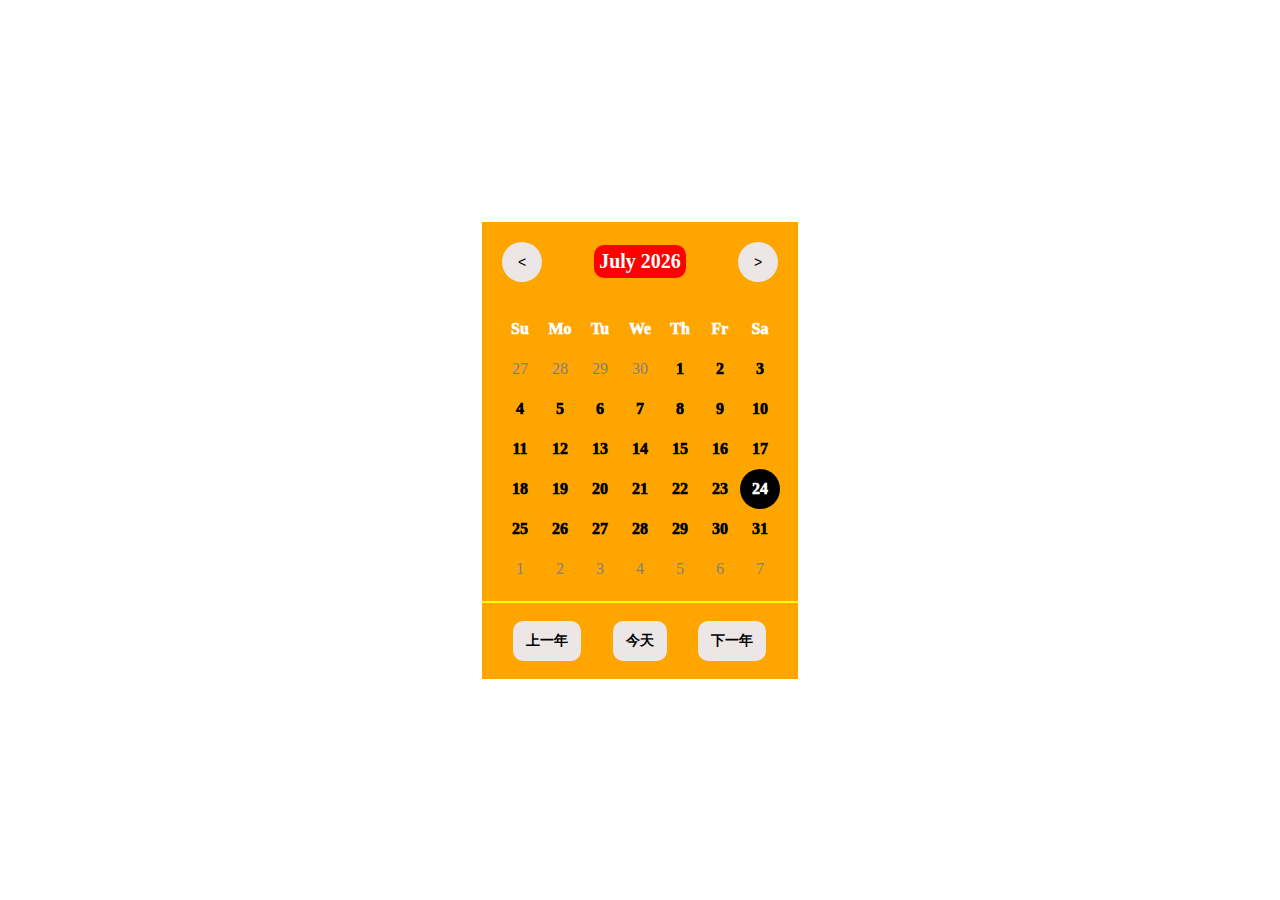
<file: calendar.html>
<!DOCTYPE html>
<html>
    <head>
        <title>calendar</title>
        <link rel="stylesheet" href="css/calendar.css">
        <script type="text/javascript" src="js/calendar.js"></script>
    </head>
    <body>
        <div class="calendar">
            <div class="calendar-bar">
                <button class="prev btn"><span>&lt;</span></button>
                <div class="current-month"></div>
                <button class="next btn"><span>&gt;</span></button>
            </div>
            <div class="calendar-content">
                <div class="weekdays-name">
                    <div class="days-name">Su</div>
                    <div class="days-name">Mo</div>
                    <div class="days-name">Tu</div>
                    <div class="days-name">We</div>
                    <div class="days-name">Th</div>
                    <div class="days-name">Fr</div>
                    <div class="days-name">Sa</div>
                </div>
                <div class="calendar-days"></div>
            </div>
            <div class="goto_buttons">
                <button type="button" class="gotobtn prev-year">上一年</button>
                <button type="button" class="gotobtn today">今天</button>
                <button type="button" class="gotobtn next-year">下一年</button>
            </div>
        </div>
    </body>
</html>
</file>
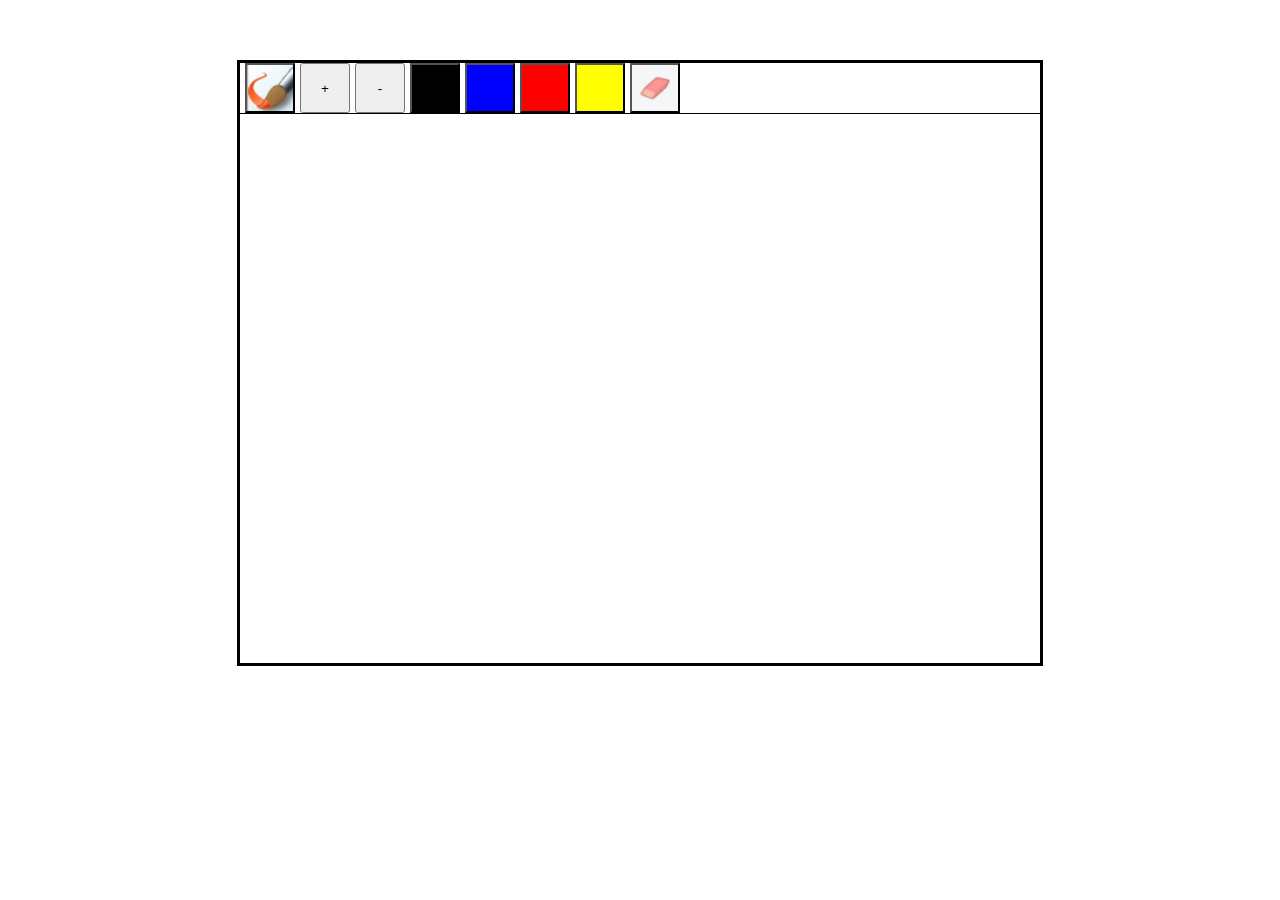
<file: canvas.html>
<!DOCTYPE html>
<html>
    <head>
        <meta charset="utf-8">
        <title>画图</title>
        <link rel="stylesheet" href="css/canvas.css">
        <script type="text/javascript" src="js/canvas.js"></script>
    </head>
    <body>
        <div id="box">
            <div id="ToolBar">
                <button type="button" class="pen" value="black"></button>
                <input type="button" value="+">
                <input type="button" value="-">
                <button type="button" value="black" style="background: black;"></button>
                <button type="button" value="blue" style="background: blue;"></button>
                <button type="button" value="red" style="background: red;"></button>
                <button type="button" value="yellow" style="background: yellow;"></button>
                <button type="button" value="white" class="rubber"></button>
            </div>
            <canvas id="can" height="550px" width="800px"></canvas>
        </div>
    </body>
</html>
</file>
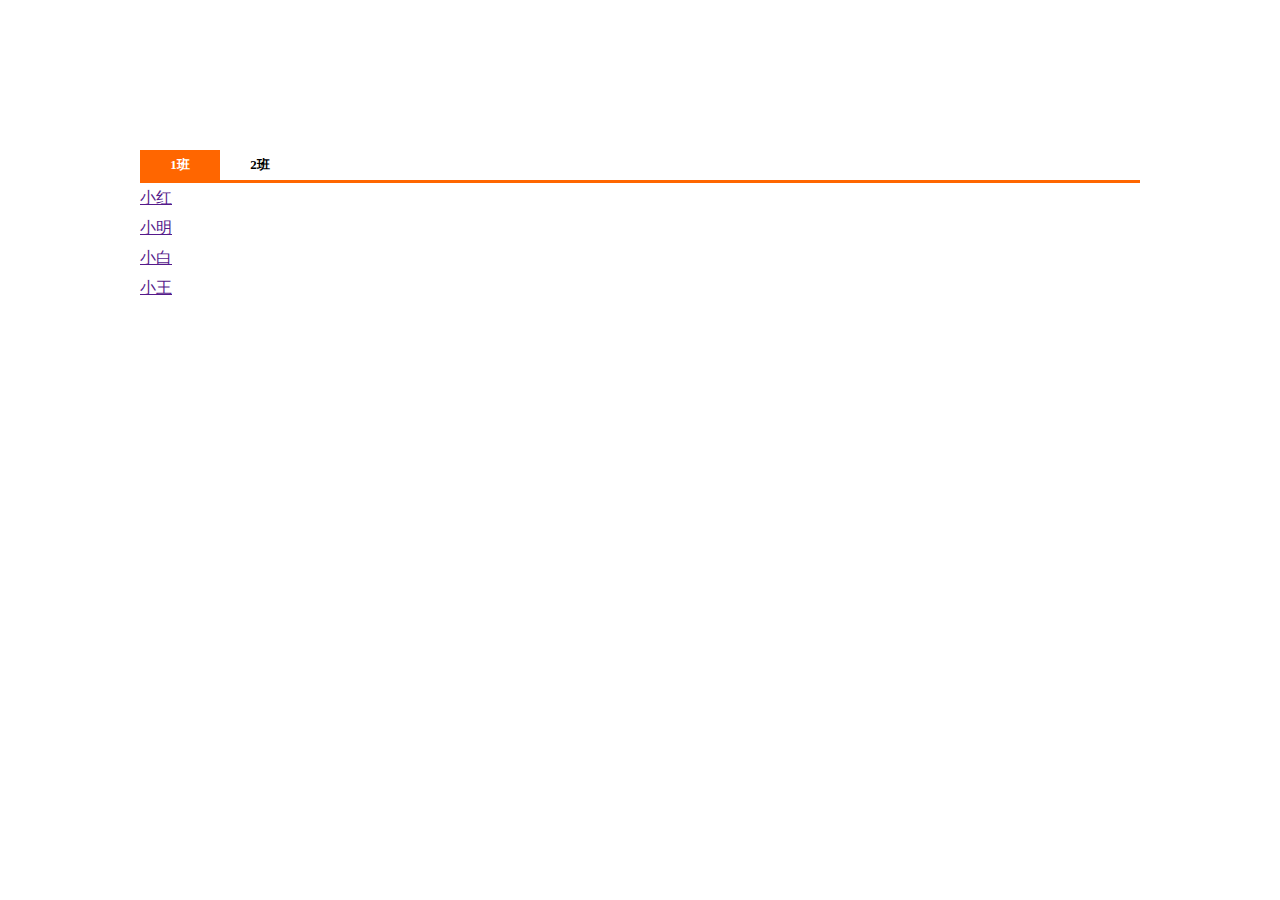
<file: changeinfo.html>
<!DOCTYPE html>
<html>
    <head>
        <meta charset="utf-8"/>
        <title>信息切换</title>
        <link rel="stylesheet" href="css/changeinfo.css">
        <script type="text/javascript" src="js/changeinfo_datas.js"></script>
        <script>
            window.onload=function(){
                var HeadUl=document.getElementById("header");
                var Con=document.getElementById("container");
                var LisCon=document.getElementById("listContent");
                var Tip=document.getElementById("tips");
                var TipCon=document.getElementById("tipsContent");

                for(var i=0;i<data.length;i++){
                    HeadUl.innerHTML+="<li>"+data[i].classNum+"</li>"
                }

                var lis=HeadUl.getElementsByTagName("li");
                lis[0].className="chosen";

                for(var i=0;i<lis.length;i++){
                    lis[i].index=i;
                    lis[i].onclick=function(){
                        /*初始化*/
                        for(var j=0;j<lis.length;j++){
                            lis[j].className="";
                            LisCon.innerHTML="";
                            TipCon.innerHTML="";
                        }
                        this.className="chosen";
                        show(data[this.index]);
                    }
                }
                show(data[0]);

                function show(Data){
                    for(var i=0;i<Data.list.length;i++){
                        var ul=document.createElement("ul");
                        var li=document.createElement("li");
                        var a=document.createElement("a");
                        a.innerHTML=Data.list[i].name;
                        a.href="";
                        li.appendChild(a);
                        ul.appendChild(li);
                        LisCon.appendChild(ul);
                        a.index=i;
                        var lis1=document.createElement("li");
                        lis1.className="col";
                        var lis2=document.createElement("li");
                        lis2.className="col";
                        var lis3=document.createElement("li");
                        lis3.className="col";

                        a.onmouseover=function(){
                            Tip.style.display="block";
                            Tip.style.left=Con.offsetLeft+this.offsetWidth+10+'px';
                            Tip.style.top=this.offsetTop+'px';
                            lis1.innerHTML='语文：'+Data.list[this.index].chinese;
                            lis2.innerHTML='数学：'+Data.list[this.index].math;
                            lis3.innerHTML='英语：'+Data.list[this.index].english;
                            TipCon.appendChild(lis1);
                            TipCon.appendChild(lis2);
                            TipCon.appendChild(lis3);
                        }

                        li.onmouseout=function(){
                            Tip.style.display="none";
                        }
                    }
                }
            }
        </script>
    </head>
    <body>
        <div id="container">
            <ul id="header"></ul>
            <div id="listContent"></div>
        </div>
        <div id="tips">
            <span id="mouse"></span>
            <div id="tipsContent"></div>
        </div>
    </body>
</html>
</file>
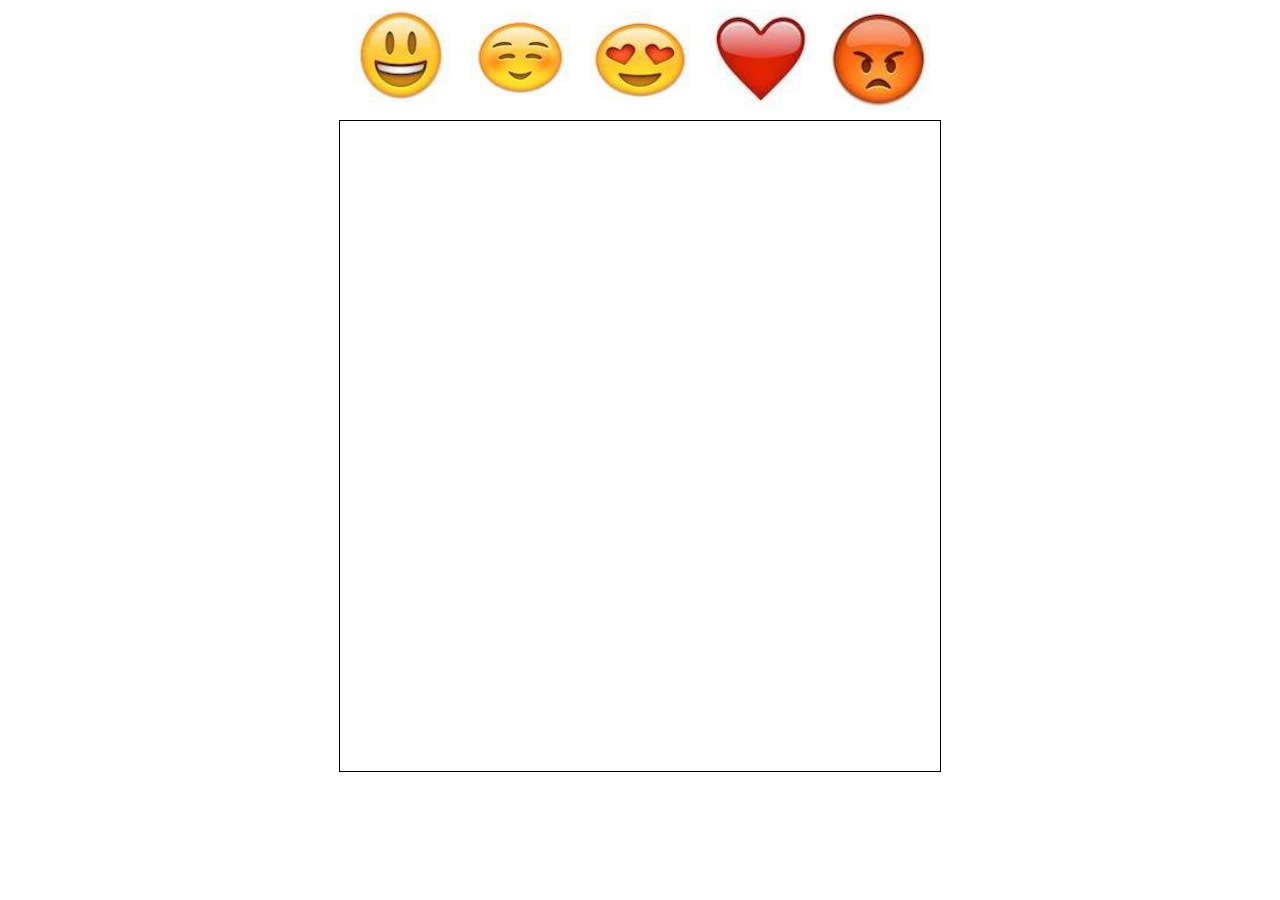
<file: drag.html>
<!DOCTYPE html>
<html>
    <head>
        <meta charset="utf-8"/>
        <title>拖动内容块</title>
        <link rel="stylesheet" href="css/drag.css">
        <script type="text/javascript" src="js/drag.js"></script>
    </head>
    <body>
        <ul>
            <li draggable="true">
                <img src="images/emoji/1.jpg">
            </li>
            <li draggable="true">
                <img src="images/emoji/2.jpg">
            </li>
            <li draggable="true">
                <img src="images/emoji/3.jpg">
            </li>
            <li draggable="true">
                <img src="images/emoji/4.jpg">
            </li>
            <li draggable="true">
                <img src="images/emoji/5.jpg">
            </li>
        </ul>
        <div id="div1">

        </div>
    </body>
</html>
</file>
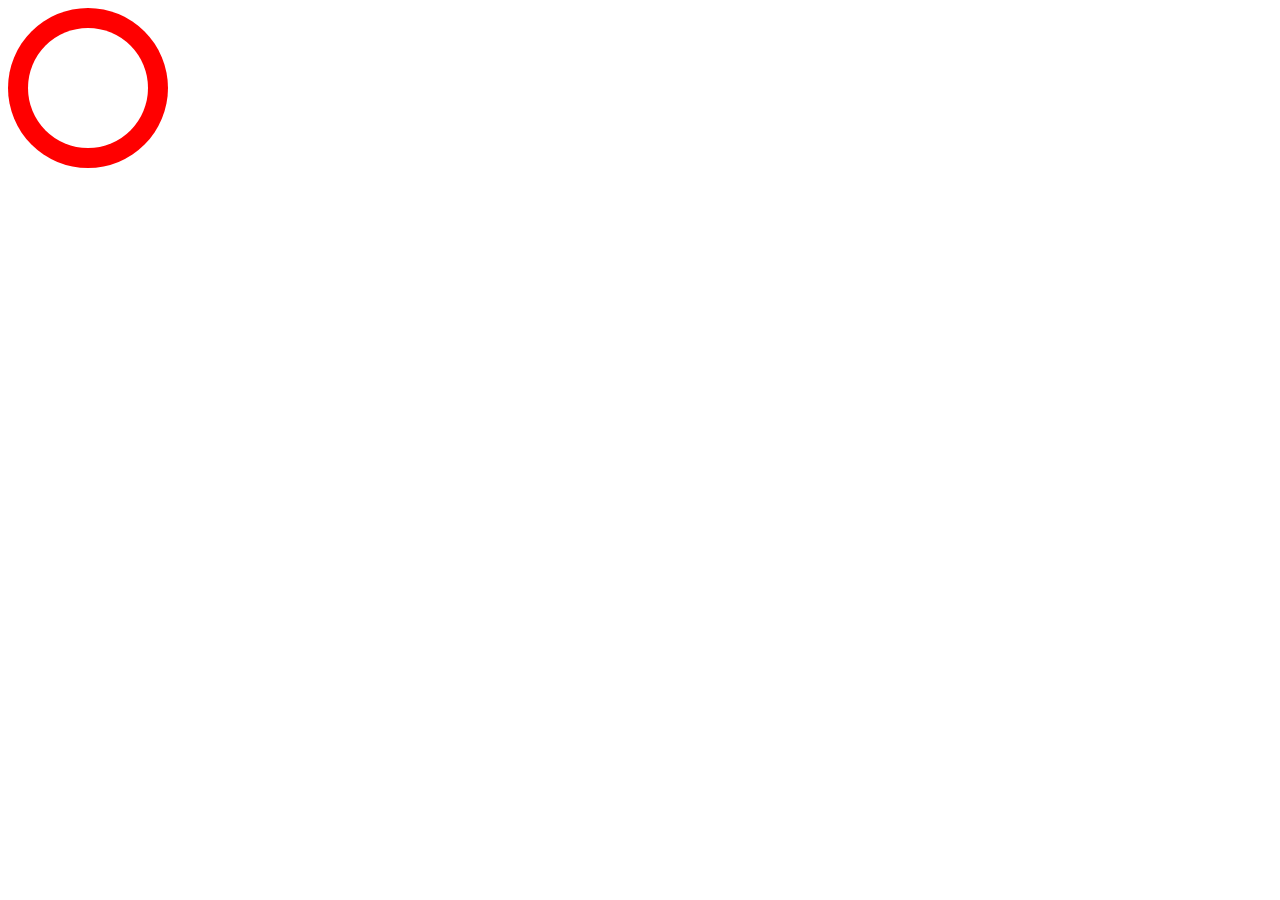
<file: loading.html>
<!DOCTYPE html>
<html>
    <head>
        <title>loading</title>
        <style>
            .box{
                position: absolute;
                height: 160px;
                width: 160px;
                background-color:#fff;
                margin: auto;
            }
            .box2{
                position: absolute;
                width: 80px;
                overflow: hidden;
                top: 0;
                bottom: 0;
                left: 80px;
            }
            .semicir{
                width: 80px;
                height: 160px;
                background-color:red;
            }
            .conr{
                left: 80px;
            }
            .conr .semicir{
                left: 0;
                border-radius: 0 160px 160px 0;
                transform-origin: 0 50%;
                animation: semicir1 4s linear infinite;
            }
            @keyframes semicir1 {
                0%{
                    transform: rotateZ(-180deg);
                }
                50%,100%{
                    transform: rotateZ(0);
                }
            }
            .conl{
                left: 0;
            }
            .conl .semicir{
                left: 0;
                border-radius: 160px 0 0 160px;
                transform-origin: 100% 50%;
                animation: semicir2 4s infinite linear;
            }
            @keyframes semicir2 {
                0%, 50% {
                    transform: rotateZ(-180deg);
                }
                100%{
                    transform: rotateZ(0);
                }
            }
            .box::after{
                position: absolute;
                top: 20px;
                left: 20px;
                width: 120px;
                height: 120px;
                background: #fff;
                border-radius: 50%;
                content: "";
            }
        </style>
    </head>
    <body>
        <div class="box">
            <div class="box2 conr">
                <div class="semicir"></div>
            </div>
            <div class="box2 conl">
                <div class="semicir"></div>
            </div>
        </div>
    </body>
</html>
</file>
<file: css/calendar.css>
*{
    margin:0;
    padding: 0;
}

body{
    height: 100vh;
    background: #fff;
    display:flex;
    justify-content: center;
    align-items: center;
}

.calendar{
    width: 316px;
    height: fit-content;
    background: orange;
}

.calendar-bar{
    display: flex;
    justify-content: space-between;
    align-items: center;
    padding: 20px;
    padding-bottom: 15px;
    border-bottom: 19px;
}

.calendar-bar .current-month{
    font-size: 20px;
    font-weight: bold;
    color: #fff;
    background: red;
    padding: 5px;
    border-radius: 10px;
}

.calendar-bar .btn{
    width: 40px;
    text-align: center;
    line-height: 40px;
    font-size: 14px;
    color: black;
    background: rgb(236, 230, 230);
    border: none;
    border-radius: 50%;
}

.weekdays-name{
    display: flex;
    flex-wrap: wrap;
    padding-inline: 18px;
    padding-top: 12px;
}

.calendar-days{
    display: flex;
    flex-wrap: wrap;
    padding-inline: 18px;
    padding-bottom: 12px;
}

.weekdays-name{
    padding-top: 12px;
}

.days-name{
    width: 40px;
    height: 40px;
    color: #fff;
    text-align: center;
    line-height: 40px;
    font-weight: 1000;
    font-size: 16px;
}

.month-day{
    width: 40px;
    height: 40px;
    color: black;
    text-align: center;
    line-height: 40px;
    font-weight: 1000;
    font-size: 16px;
}

.goto_buttons{
    border-top: solid 2px yellow;
    padding-block: 18px;
    display: flex;
    justify-content: space-evenly;
}

.goto_buttons .gotobtn{
    background: rgb(236, 230, 230);
    border: none;
    border-radius: 10px;
    padding: 11px 13px;
    color: black;
    font-weight: 600;
    font-size: 14px;
    margin-right: 1px;
}

.btn:hover,.month-day:hover,.gotobtn:hover{
    border-radius: 5px;
    background-color: #fff;
    color: black;
    transition: 0.1s;
    cursor: pointer;
}

.current-day{
    width: 40px;
    height: 40px;
    background-color: black;
    color: #fff;
    text-align: center;
    line-height: 40px;
    border-radius: 50%;
    font-weight: 1000;
    transition: 0.5s;
    cursor: pointer;
}

/*不是本月的天数*/
.padding-day{
    width: 40px;  
    height: 40px;  
    text-align: center;
    line-height: 40px;  
    font-weight: 500;  
    font-size: 16px;
    color:grey;
    user-select: none;
}
</file>
<file: css/canvas.css>
body{
    background: #fff;
}

#box{
    width: 800px;
    height: 600px;
    margin: 60px auto;
    border: 3px black solid;
}

#ToolBar{
    width: 800px;
    height: 50px;
    border-bottom: 1px black solid;
}

#can{
    display: inline-block;
}

button{
    width: 50px;
    height: 50px;
    float: left;
    margin-left: 5px;
}

input{
    width: 50px;
    height: 50px;
    float: left;
    margin-left: 5px;
}

.pen{
    width: 50px;
    height: 50px;
    background-image: url(../images/canvas/pen.jpg);  
    background-size: 100% 100%;
    background-repeat: no-repeat;
    background-color: transparent;
}

.rubber{
    width: 50px;
    height: 50px;
    background-image: url(../images/canvas/rubber.jpg);
    background-size: 100% 100%;
    background-repeat: no-repeat;
    background-color: transparent;
}
</file>
<file: css/changeinfo.css>
*{
    margin: 0;
    padding: 0;
}

body{
    font-size: 13px;
}

ul{
    list-style: none;
}

#container{
    width: 1000px;
    margin: 150px auto;
}

#header{
    border-bottom: 3px solid #F60;height: 30px;
}

#header li{
    font-weight: bolder;
    float: left;
    height: 30px;
    width: 80px;
    text-align: center;
    line-height: 30px;
}

#header li:hover{
    cursor: pointer;
}

#header .chosen{
    background: #F60;
    color: #fff;
}

#listContent li{
    font-size: 16px;
    line-height: 30px;
    height: 30px;
    color: black;
}

#tips{
    padding: 5px;
    position: absolute;
    left: 0;
    top: 0;
    width: 100px;
    border: 2px solid #F60;
    background-color: #fff;
    display: none;
}

#tips li{
    list-style: none;
    font-size: 16px;
    height: 30px;
    line-height: 30px;
}

#tips li.col{
    width: 100px;
    height: 30px;
    float: left;
    line-height: 30px;
    border-bottom: 1px solid black;
}
</file>
<file: css/drag.css>
*{
    margin: 0;
    padding: 0;
}

ul{
    width: 600px;
    margin:0 auto;
}

li{
    list-style: none;
}

li{
    float: left;
    width: 100px;
    height: 100px;
    margin: 10px;
}

li img{
    width: 100px;
    height: 100px;
}

#div1{
    width: 600px;
    height: 650px;
    border: 1px black solid;
    clear: both;
    margin: 0 auto;
}

.box1{
    height: 100px;
    position: relative;
    width: 600px;
    border-bottom: 1px black solid;
}

.box2{
    position: relative;
    width: 90px;
    height: 90px;
    float: left;
}

.box3{
    position: relative;
    float: right;
    font-size: 20px;
    line-height: 20px;
    text-align: center;
}
</file>
